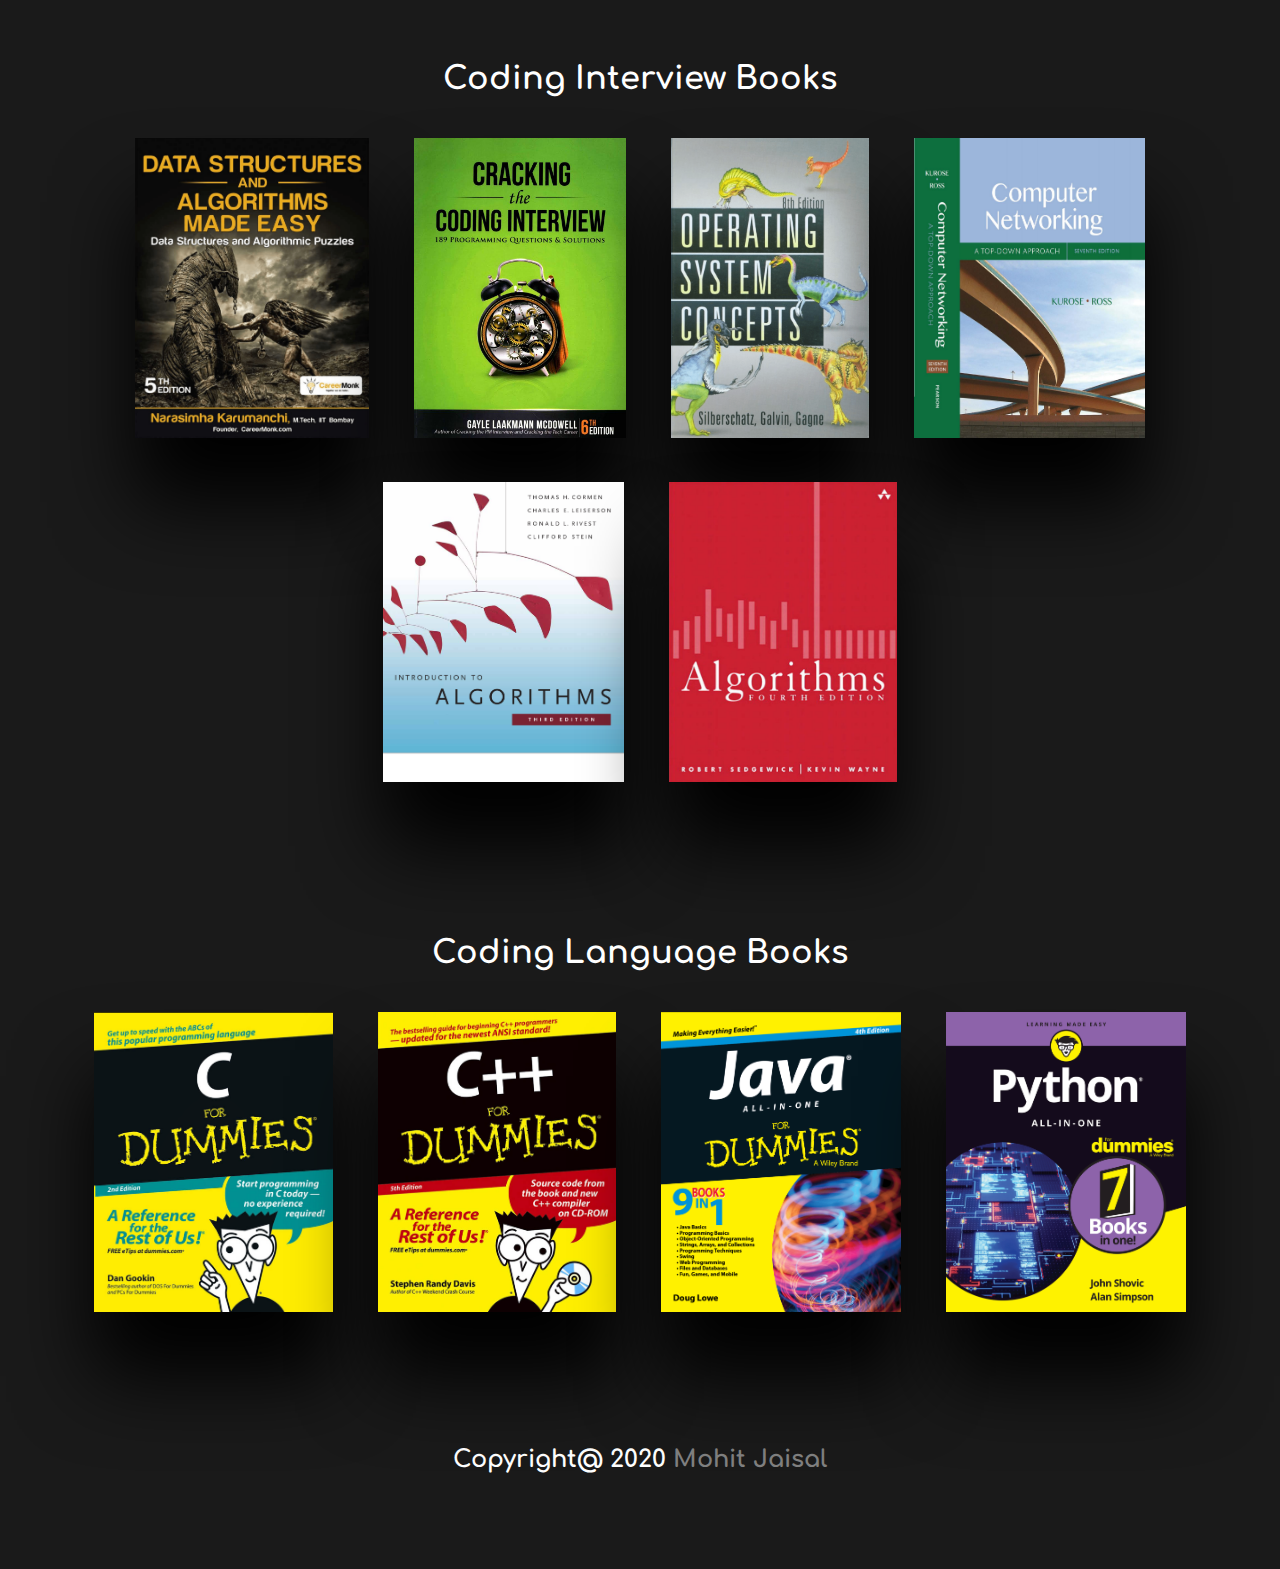
<file: index1.html>
<!DOCTYPE html>
<html lang="en">

<head>
    
    <meta charset="UTF-8">
    <meta name="viewport" content="width=device-width, initial-scale=1.0">
    <title>Coding Books</title>

    <link rel="stylesheet" href="styles.css">
    <link href="https://fonts.googleapis.com/css2?family=Comfortaa:wght@700&display=swap" rel="stylesheet">


</head>

<body class="block1">

    <h1>Coding Interview Books</h1> 
    <tr>
        <td>
            <a class="box1" href="" target=”_blank”><img class="poster" src="BooksThumb/CB-DS.png" alt=""></a>
            
        </td>
        <td>
            <a class="box1" href="" target=”_blank”><img class="poster" src="BooksThumb/CB-Coding Interview.jpg" alt=""></a>
            
        </td>
        <td>
            <a class="box1" href="" target=”_blank”><img class="poster" src="BooksThumb/CB-OS.png" alt=""></a>
            
        </td>
        <td>
            <a class="box1" href="" target=”_blank”><img class="poster" src="BooksThumb/CB-CN.png" alt=""></a>
            
        </td>
        <td>
            <a class="box1" href="" target=”_blank”><img class="poster" src="BooksThumb/CB-ALGO1.png" alt=""></a>
            
        </td>
        <td>
            <a class="box1" href="" target=”_blank”><img class="poster" src="BooksThumb/CB-ALGO2.png" alt=""></a>
            
        </td>
        
    </tr>
<br><br><br><br><br><br><br>
    
     <h1>Coding Language Books</h1> 
    <tr>
        <td>
            <a class="box1" href="" target=”_blank”><img class="poster" src="BooksThumb/CB-C.png" alt=""></a>
            
        </td>
        <td>
            <a class="box1" href="" target=”_blank”><img class="poster" src="BooksThumb/CB-C++.png" alt=""></a>
            
        </td>
        <td>
            <a class="box1" href="" target=”_blank”><img class="poster" src="BooksThumb/CB-JAVA.png" alt=""></a>
            
        </td>
        <td>
            <a class="box1" href="" target=”_blank”><img class="poster" src="BooksThumb/CB-PYTHON.png" alt=""></a>
            
        </td>
        
    </tr>
    
  
<br><br><br><br><br><br>
  <h2 >Copyright@ 2020 <a href="https://mohitjaisal.com"><strong class="copyright">Mohit Jaisal</strong></a></h2>
    <br><br>
</body>

</html>
</file>
<file: styles.css>
body {font-family: 'Comfortaa', sans-serif;  padding: 40px; background-color: #1a1a1a; }
.container { width: 300px; text-align: center; }
h1,h2{
	color: white;
	font-family: 'Comfortaa', sans-serif;
}

a{
	text-decoration: none;
	color: white;
	font-family: 'Comfortaa', sans-serif;

}
.bd-grid{
    max-width: 1024px;
    display: grid;
    grid-template-columns: 100%;
    grid-column-gap: 2rem;
    width: calc(100%-2rem);
    margin-left: 1rem;
    margin-right: 1rem;
}
.l-header{
    width: 100%;
    position: fixed;
    top: 0;
    left: 0;
    z-index: 99;
    background-color: #2b2b2b8c;
}

/* nav */
.nav{
    height: 3rem;
    display: flex;
    justify-content: space-between;
    align-items: center;
}
@media screen and (max-width: 768px){
    .nav_menu{
        position: fixed;
        top: 3rem;
        right: -100%;
        width: 80%;
        height: 100%;
        padding: 2rem;
        background-color:#2b2b2b ;
        box-shadow: -10px 0px 30px -15px rgba(2,12,27,0.7);
        transition: .5s;
    }
}
.nav_item{
    margin-bottom: 2rem;
    list-style: none;
}
.nav_link{
    position: relative;
    color: white;
}
.nav_logo{
    text-decoration: none;
    cursor: pointer;
    color: white;
}
.nav_link:hover{
    color: gray;
}
.nav_toggle{
    color: white;
    font-size: 2rem;
    cursor: pointer;
    margin-right: 3rem;
}

/* Show menu */
.show{
    right: 0;
}

.copyright{
	color: gray;
}

.copyright:hover{
	transform: scale(1.3);
	box-shadow: 0 4rem 5rem black;
	transition: all 0.4s;
	font-size: 1.8rem;

}

.poster{
    font-family: 'Comfortaa', sans-serif;
  display: inline-block;
  height: 300px;
  line-height: 300px;
  position: relative;
  color:rgb(255,255,255);
  text-decoration: none;
  text-transform: uppercase;
  letter-spacing: 1px;
  margin: 20px;
}

.block1{
    text-align: center;
}

.box1:hover .poster{
	transform: scale(1.2);
}

.box1 .poster{
	box-shadow: 0 4rem 5rem black;
	transition: all 0.5s;
  }
.nested-links{
    opacity: 0;
    position: absolute;
    min-width: 200px;
    max-width: 200px;
    background-color:grey;
    height: 0;
    transition: all 0.25s;
  }

  .nested-links .nested-links-item{
      color: white;
      /* width: 100%; */
  }

  .nested-link-container{
      position: relative;
  }

  .nested-link-container:hover .nested-links {
    visibility: visible;
    opacity: 1;
 }

  .nested-links {
    color: black;
    cursor: pointer;
    height: unset;
    opacity: 0;
    visibility: hidden;
    transition: all 0.25s;
  }

  .nested-links-item:hover{
      background-color: rgb(109, 109, 109);
  } 

  #inteview-book-container{
      display: block
  }
  
  #inteview-book-container{
      display: block
  }

  .nested-links-item{
      margin-top: 5px;
      padding: 10px;
      margin-left: -38px;
  }

  .nested-links > li{
      text-align: left;
      list-style-type: none;
  }

/* Media queries */
@media screen and (min-width:768px){
    body{
        margin: 0;
    }
    .nav{
        height: 4rem;
        margin-right:2rem ;
    }
    .nav_list{
        display: flex;
    }
    .nav_item{
        margin-left: 2rem;
        margin-bottom: 0;
    }
    .nav_toggle{
        display: none;
    }}

    

    @media (max-width: 768px){
        .nested-links{
            height: 0;
            position: static;
            width: 100%;
            transition: all 0.25s;
            margin-left: 25%;
        }
        .nested-link-container:hover{
            height: unset;
        }

    .nested-link-container:hover .nested-links {
        transition: all 0.25s;
        height: 130px;
      }
    }
	@media screen and (min-width: 1024px){
		.nav_logo{
			margin-left: 3rem;
			font-size: 1.1rem;
		}
		.nav_menu{
			position: absolute;
			width: 90%;
		}
		.nav_list{
			float: right;
		}
		.nav_item{
			padding-right: 1rem;
			font-size: 1.1rem;
		}
    }
</file>
